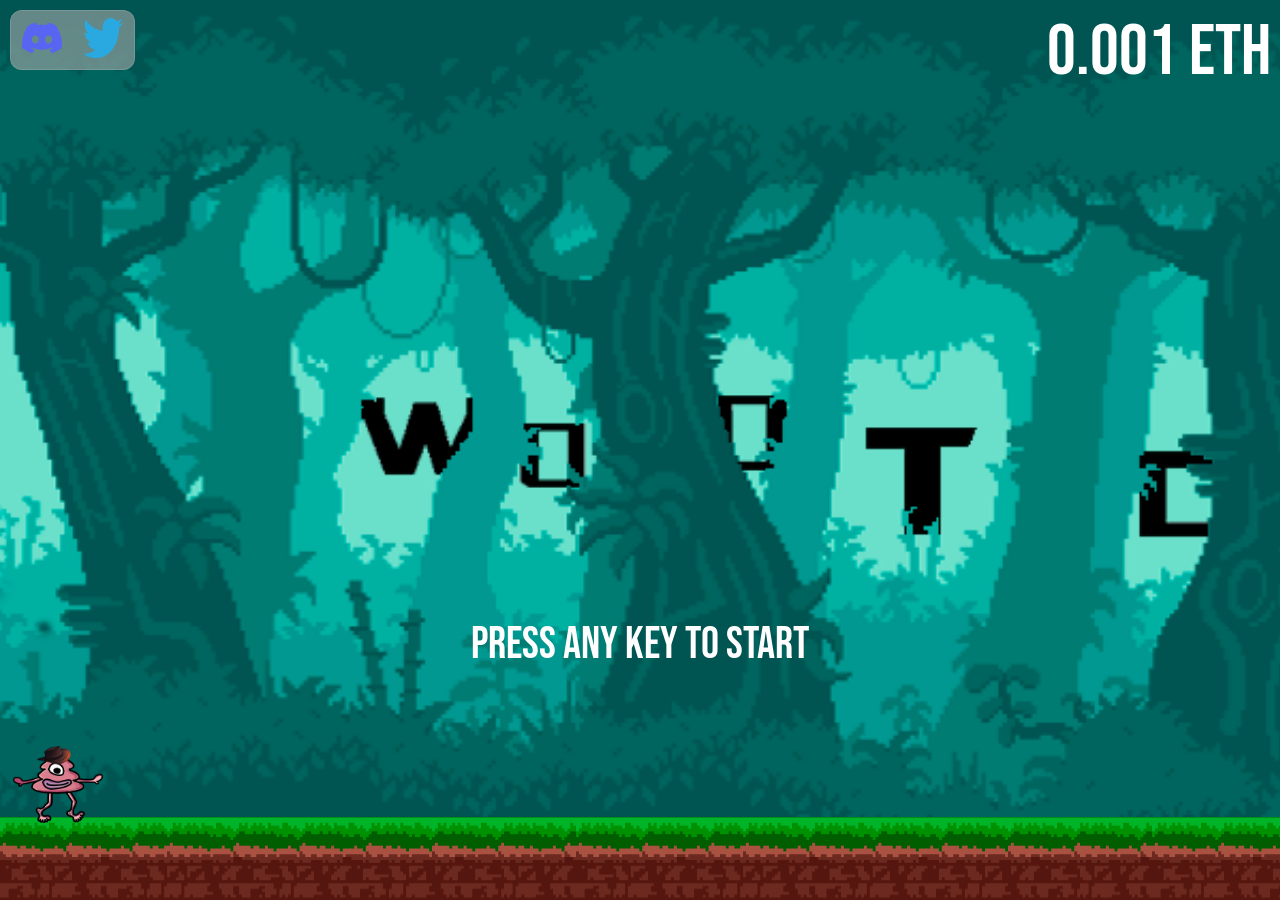
<file: public/index.html>
<!DOCTYPE html>
<html lang="en">
<head>
  <meta charset="UTF-8">
  <meta http-equiv="X-UA-Compatible" content="IE=edge">
  <meta name="viewport" content="width=device-width, initial-scale=1.0">
  <title>Wootch Game</title>
  <link rel="stylesheet" href="main.css">
  <script src="script.js" type="module"></script>
</head>
<body>
  <div class="social_media_block">
    <div class="social_media" id="discord">
      <a href="https://discord.gg/wootch" target="_blank">
        <img src="./imgs/discord.svg" class="image" alt="Smth went wrong"></img>
      </a>
    </div>
    <div class="social_media" id="twitter">
      <a href="https://twitter.com/wootch_io" target="_blank">
        <img src="./imgs/twitter.png" class="image" alt="Smth went wrong">
      </a>
    </div>
  </div>
  <div class="score" data-score>0.001 ETH</div>
    <div class="world" data-world>
      <div class="start-screen" data-start-screen>Press Any Key To Start</div>
      <img src="imgs/ground.png" class="ground" data-ground>
      <img src="imgs/ground.png" class="ground" data-ground>
      <img src="imgs/dino-stationary.png" class="dino" data-dino>
    </div>
</body>
</html>
</file>
<file: public/main.css>
@import url('https://fonts.googleapis.com/css2?family=Bebas+Neue&family=Oswald:wght@500&family=Tilt+Warp&display=swap');


*, *::before, *::after {
  box-sizing: border-box;
  user-select: none;
}

body {
  background-image: url("./imgs/back.png");
  background-repeat: no-repeat;
  background-size: cover ;
  font-family: 'Bebas Neue', cursive;
  color: #ffffff;
  margin: 0;
  align-items:flex-end ;
  min-height: 100vh;
  display: flex;
}

.world {
  overflow: hidden;
  position: relative;
  bottom: 0px;
}
 
.score {
  position: absolute;
  font-size: 8vmin;
  right: 1vmin;
  top: 1vmin;
}

.start-screen {
  position: absolute;
  font-size: 5vmin;
  top: 50%;
  left: 50%;
  transform: translate(-50%, -50%);
}


.hide {
  display: none;
}


.ground {
  --left: 0;
  position: absolute;
  width: 300%;
  bottom: 0;
  left: calc(var(--left) * 1%) 
}


.dino {
  --bottom: 15;
  position: absolute;
  left: 1%;
  height: 15%;
  bottom: calc(var(--bottom) * 1%);
}


.cactus {
  position: absolute;
  left: calc(var(--left) * 1%);
  height: 25%;
  bottom: calc(10 * 1%);
}


.social_media_block{
  height: 60px;
  width: 125px;
  background-color: aqua;
  position: absolute;
  top: 0;
  margin-top: 10px;
  margin-left: 10px;
  border-radius: 15px;
  display: flex;
  backdrop-filter: blur(25px) saturate(100%);
  -webkit-backdrop-filter: blur(25px) saturate(200%);
  background-color: rgba(173, 173, 173, 0.58);
  border-radius: 12px;
  border: 1px solid rgba(255, 255, 255, 0.125);
  align-items: center;
  justify-content: space-around;
}


.image {
  height: 40px;
  width: 40px;
}


.social_media{
  margin-left: 10px;
  margin-right: 10px;
}
</file>
